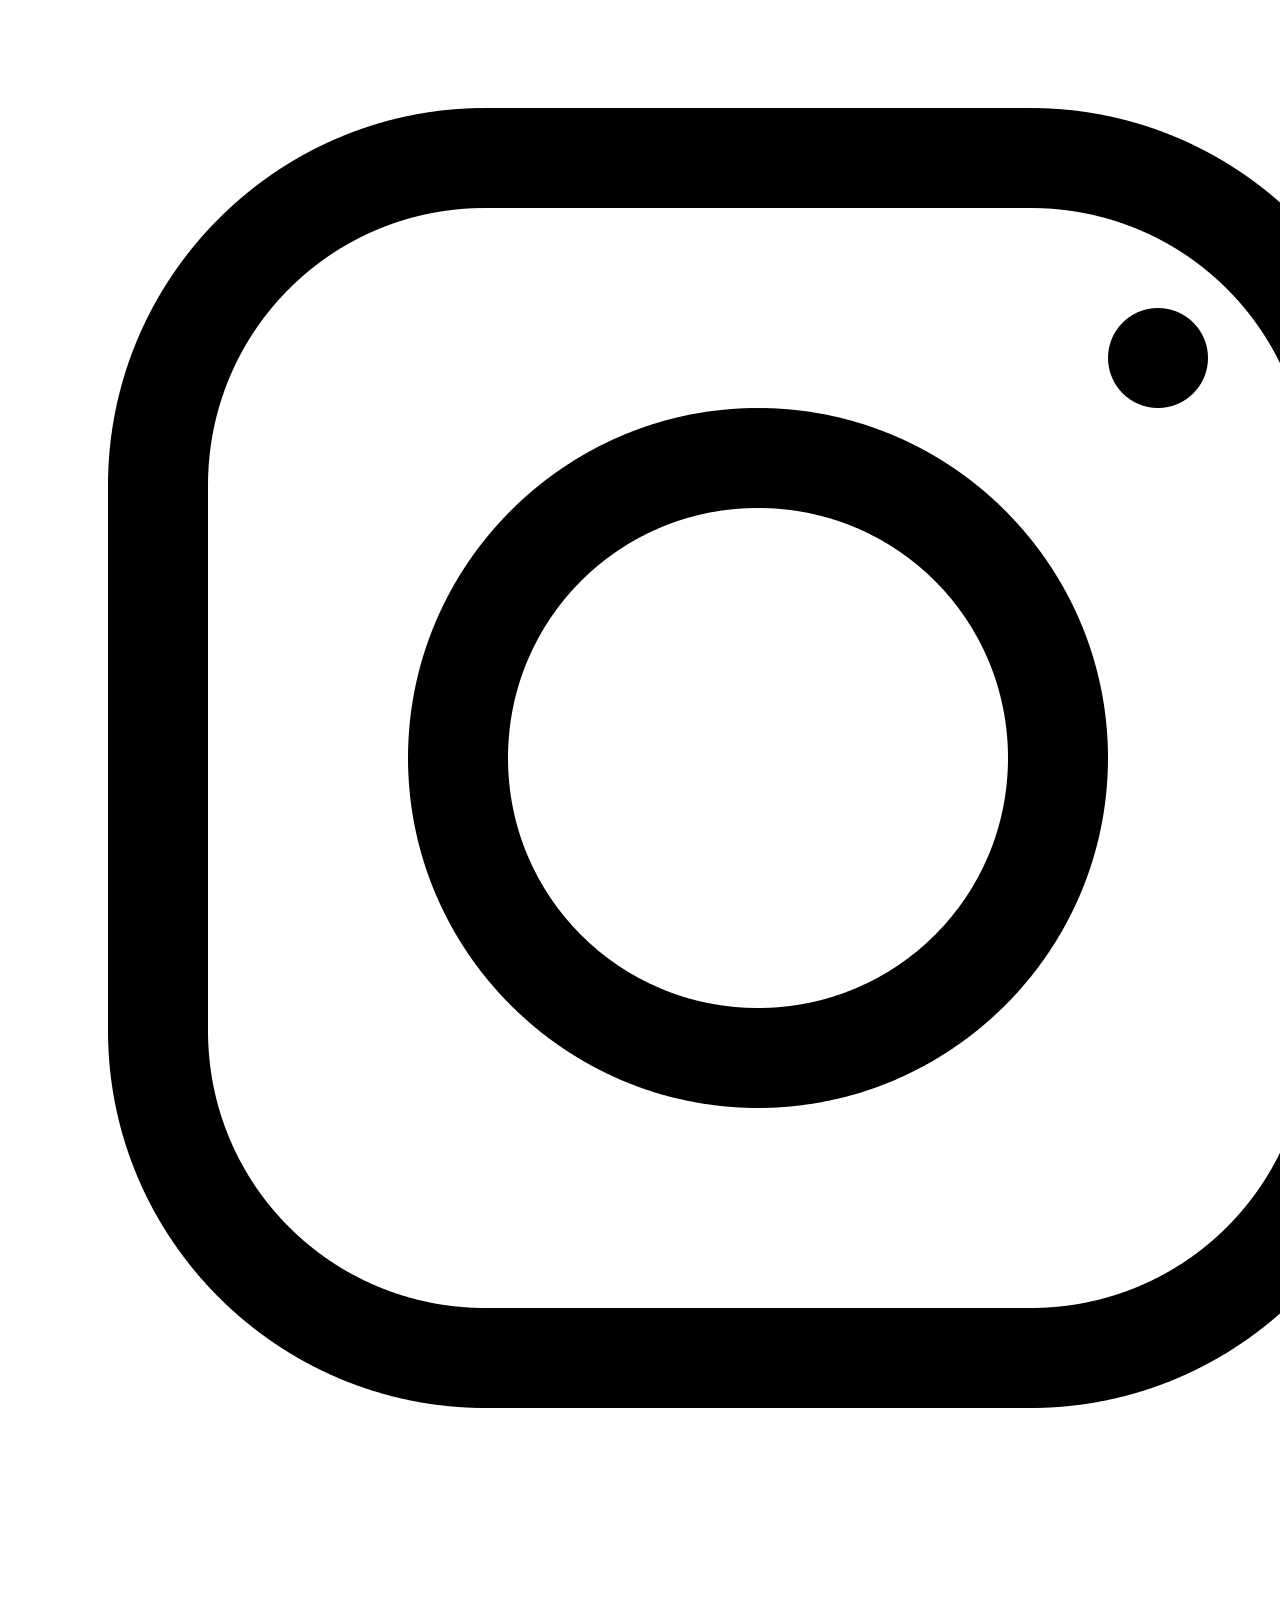
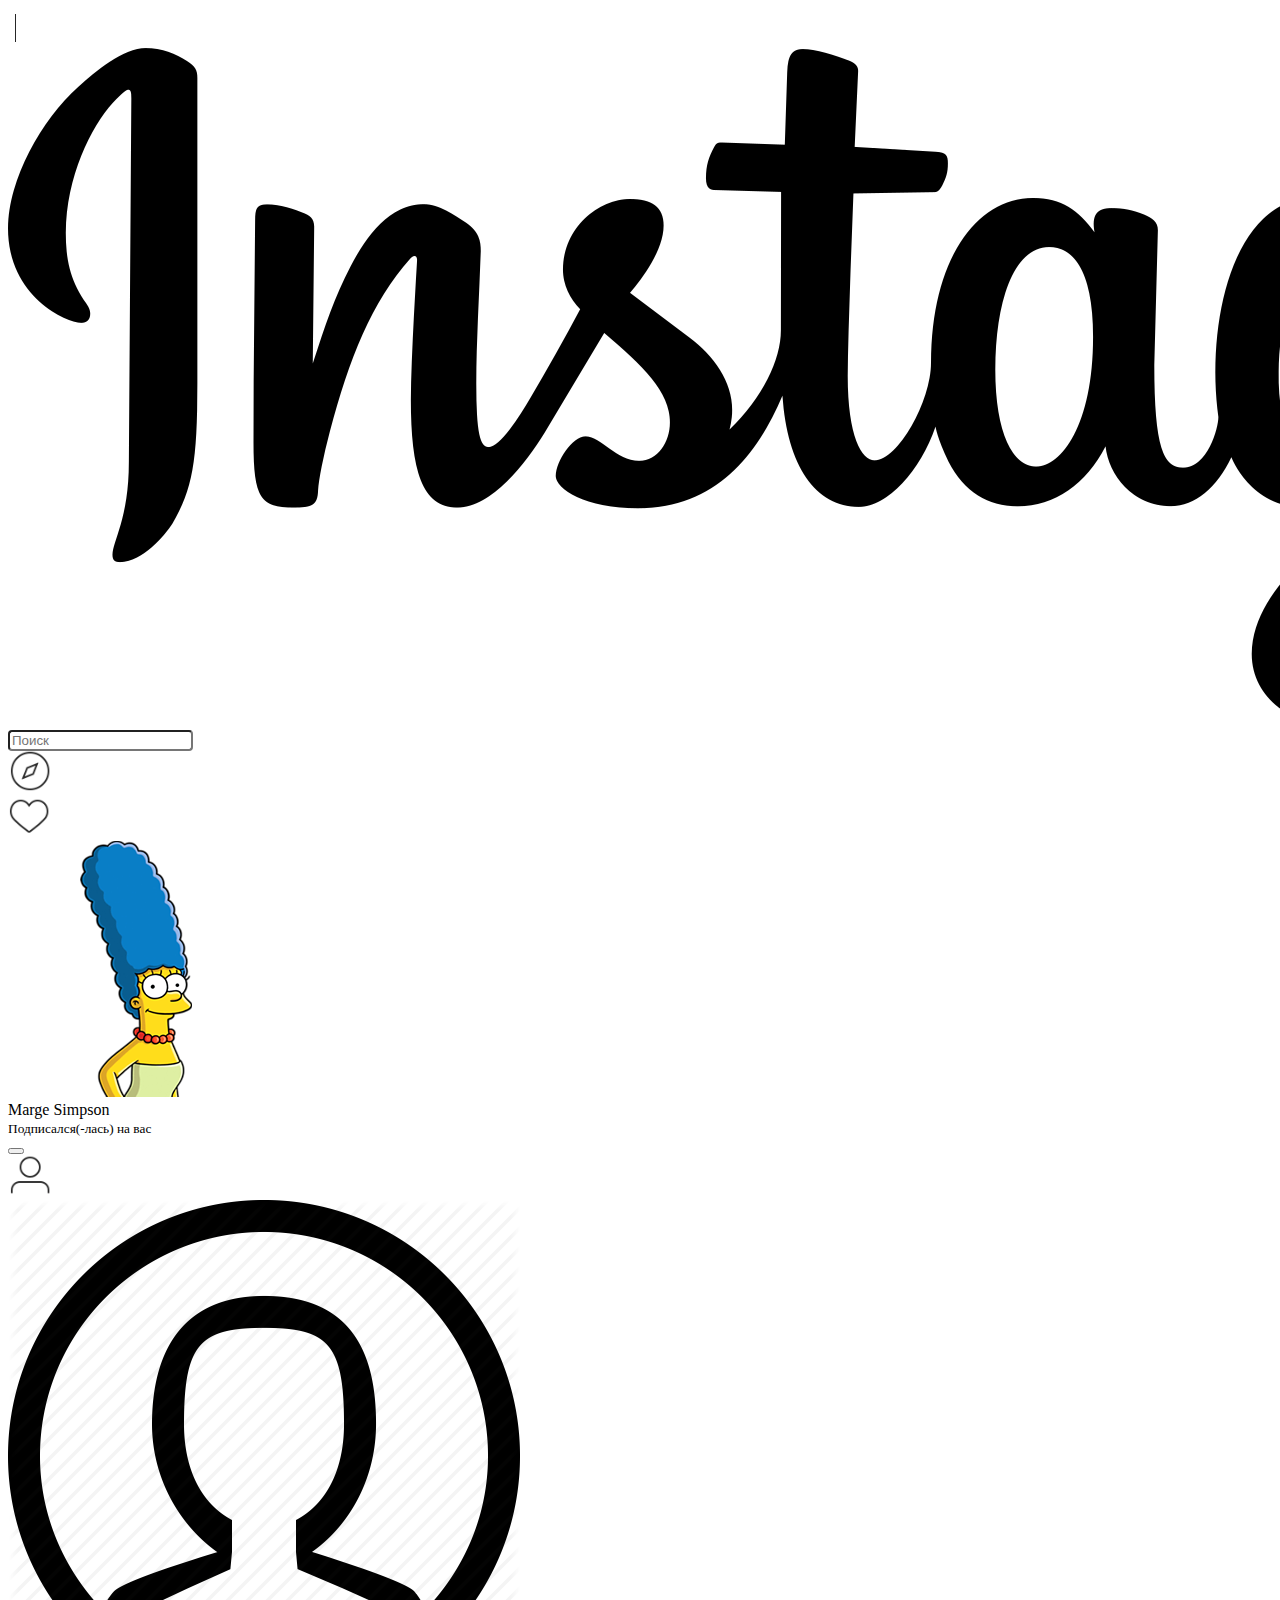
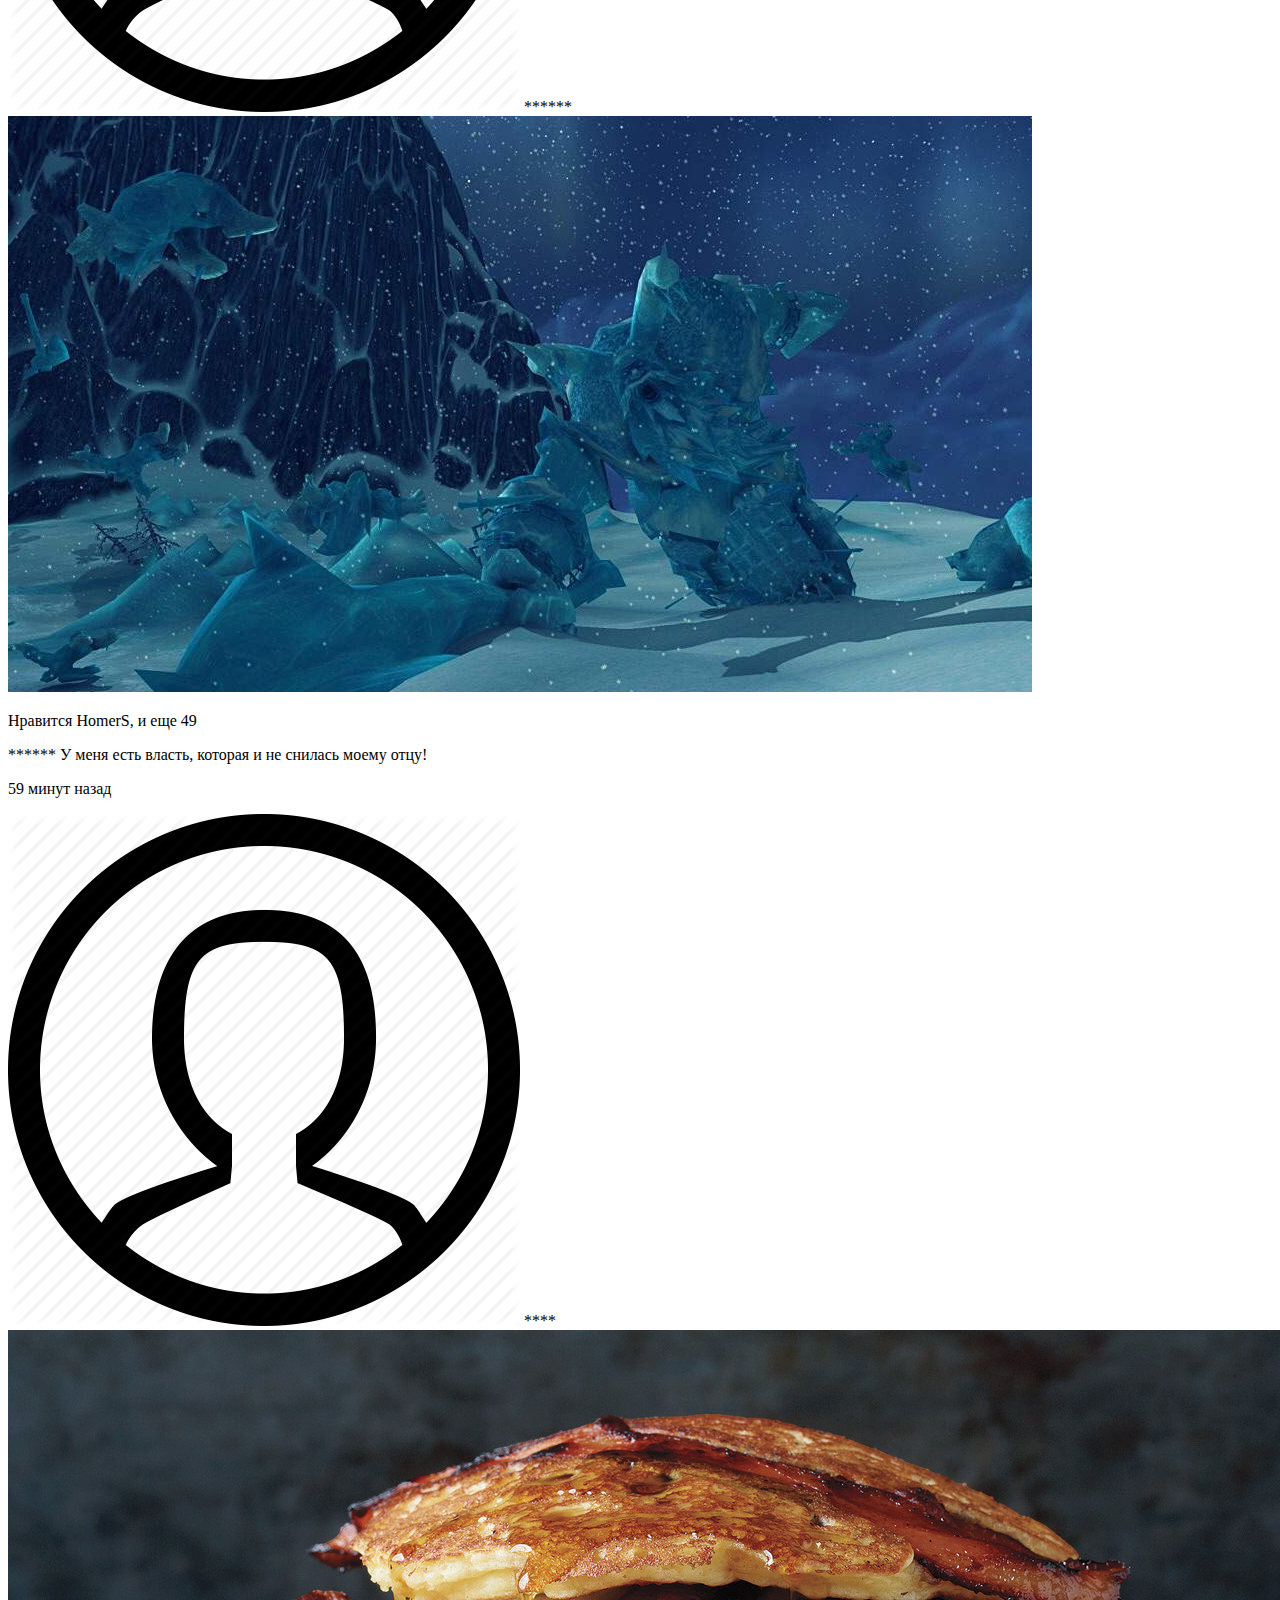
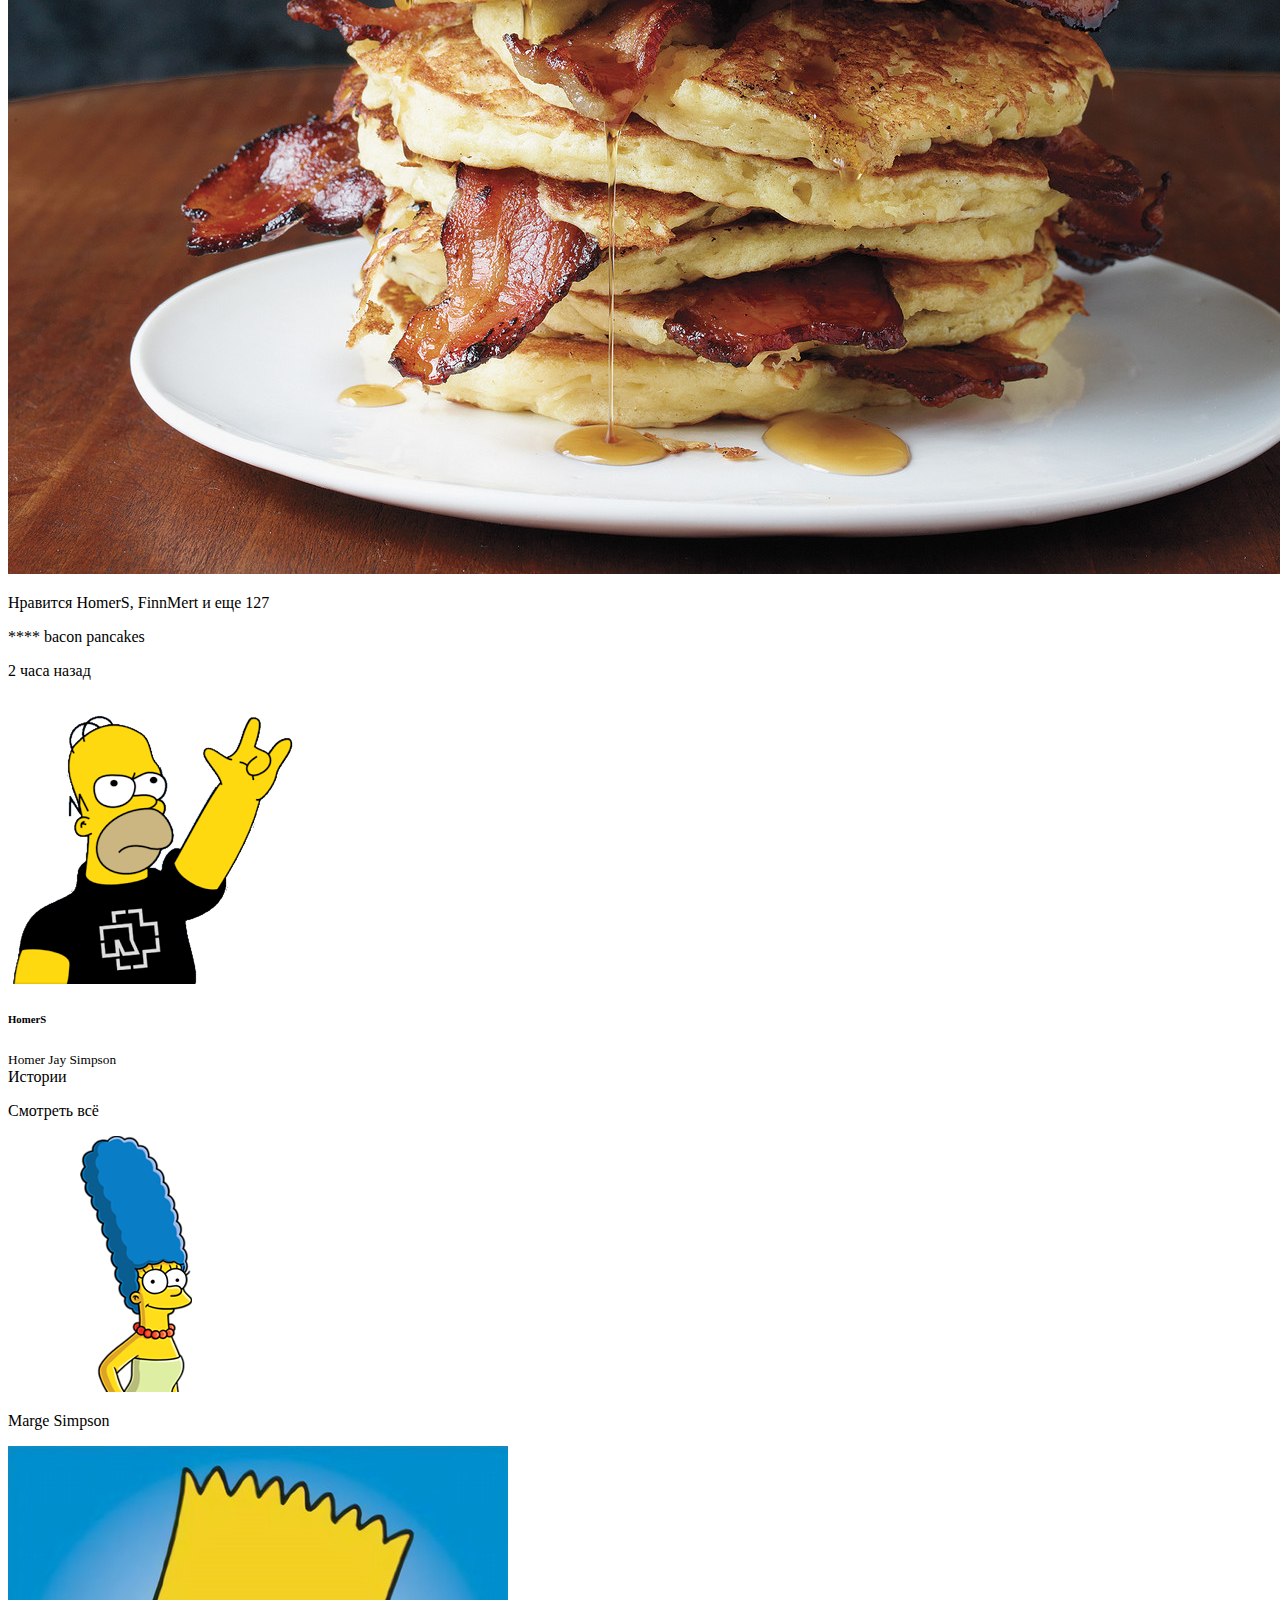
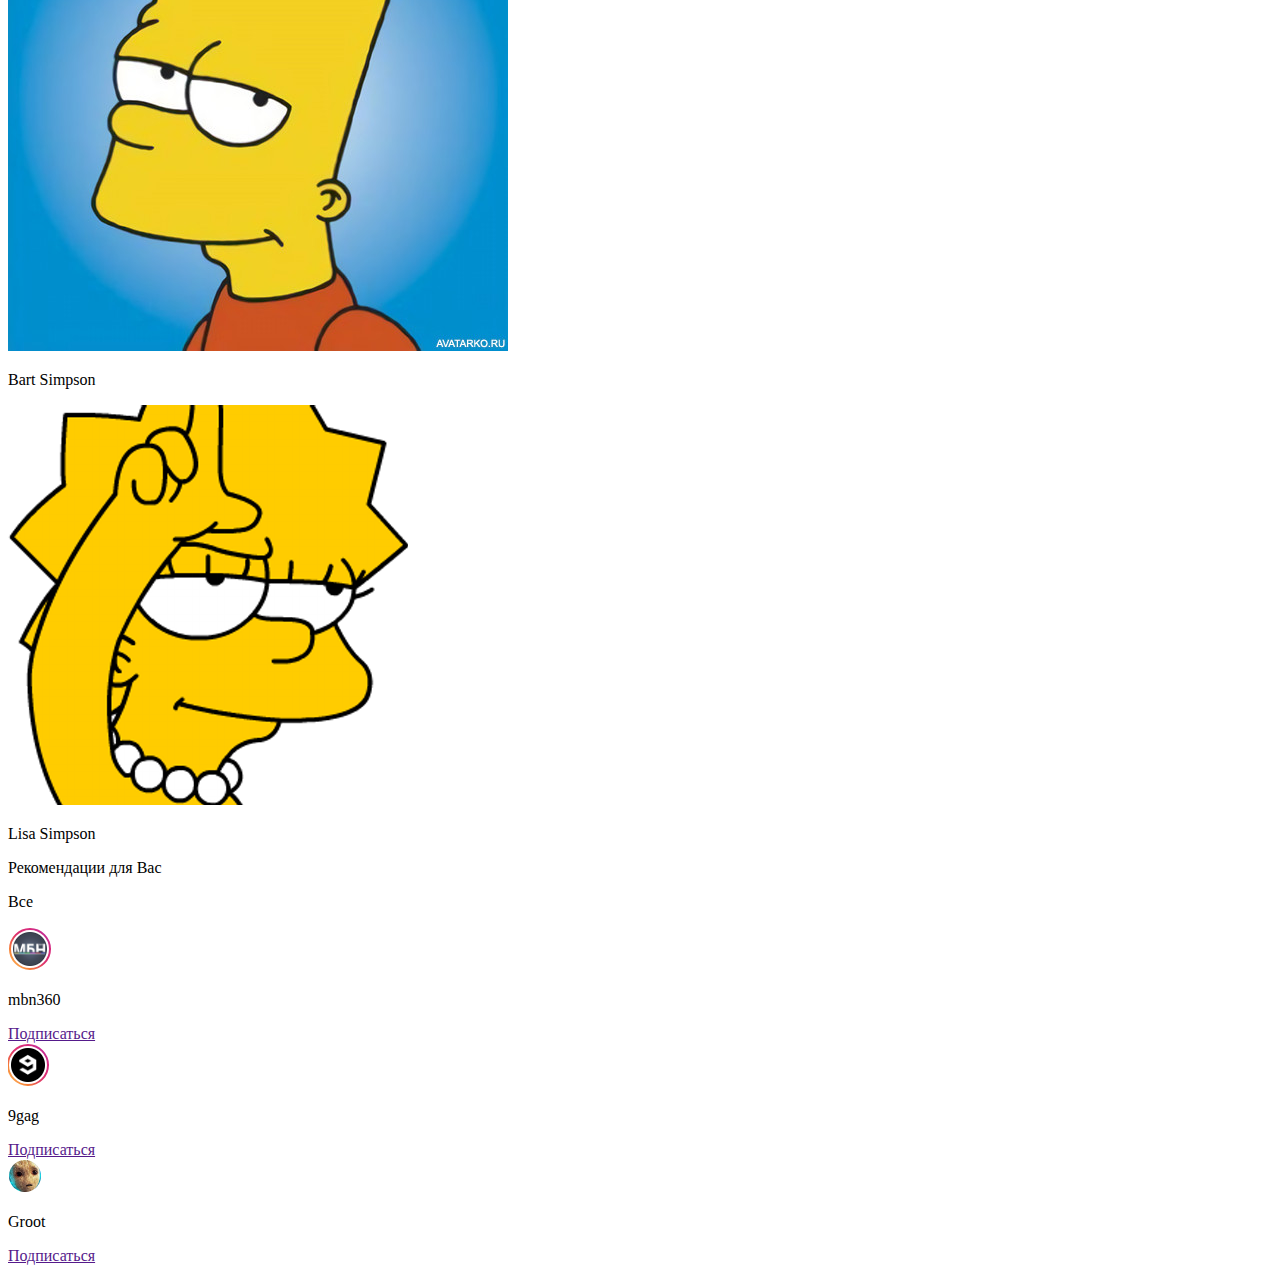
<file: index.html>
<!doctype html>
<html lang="en">
  <head>
    <!-- Required meta tags -->
    <meta charset="utf-8">
    <meta name="viewport" content="width=device-width, initial-scale=1, shrink-to-fit=no">

    <!-- Bootstrap CSS -->
    <link rel="stylesheet" href="https://stackpath.bootstrapcdn.com/bootstrap/4.1.3/css/bootstrap.min.css" integrity="sha384-MCw98/SFnGE8fJT3GXwEOngsV7Zt27NXFoaoApmYm81iuXoPkFOJwJ8ERdknLPMO" crossorigin="anonymous">
    <link rel="stylesheet" type="text/css" href="style.css">

    <link rel="shortcut icon" href="favicon.ico" type="image/x-icon">
    <title></title>
  </head>
  <body class="bg-light">
    <!--хедер-->
    <div class="col-12 px-0 pb-3 pt-3 border-bottom sticky-top bg-white">
      <div class="col-8 mx-auto d-flex px-0">
        <div class="col-4 d-flex px-0">
          <!--лого-->
          <div class="col-1 px-0">
          	<img src="logo.png" class="w-100">
          </div>
          <!--лого (1)-->
          <!--линия-->
          <div class="col-1 px-0 ml-2">
          	<img src="line.png" class="w-50">
          </div>
          <!--линия (1)-->
          <!--название-->
          <div class="col-4 px-0">
          	<img src="logo2.png" class="w-75">
          </div>
          <!--название (1)-->
        </div>
        <div class="col-4 text-center">
          <input type="" name="" placeholder="Поиск" class="bg-light input text-center w-75 border">
        </div>
        <div class="col-4">
          <div class="row">
            <div class="col-6"></div>
            <div class="col-2">
            	<img src="1.png" class="w-100">
            </div>
            <!--dropdown-->
            <div class="col-2 dropdown">
  				<img src="2.png" class="w-100 dropdown-toggle" id="dropdownMenuButton" data-toggle="dropdown" aria-haspopup="true" aria-expanded="false">
  				<div class="dropdown-menu" style="width: 400px;" aria-labelledby="dropdownMenuButton">
    				<div class="row">
    					<div class="col-1 px-0">
    						<img src="marge.png" class="rounded-circle w-100">
    					</div>
    					<div class="col-3">
    						<span>Marge Simpson</span>
    					</div>
    					<div class="col-4">
    						<small>Подписался(-лась) на вас</small>
    					</div>
    					<div class="col-3">
    						<button></button>
    					</div>
    				</div>
  				</div>
			</div>
			<!--dropdown (1)-->
            <div class="col-2">
            	<a href="profile.html">
            		<img src="3.png" class="w-100">
            	</a>
            </div>
          </div>
        </div>
      </div>
    </div>
    <!--хедер (1)-->
    <!--контент-->
    <div class="bg-light">
    <div class="col-8 mx-auto bg-light px-0 d-flex pt-5">
      <div class="col-8 px-0">
        <!--посты-->
        <div class="col-12 bg-white rounded border px-0">
        	<div class="col-2 px-0 mt-3">
        		<img src="icon.png" class="w-25 ml-3">
        		<span>******</span>
        	</div>
        	<div class="px-0 mt-3">
        		<img src="winter.jpg" class="w-100">
        	</div>
        	<div class="ml-3 mt-3 pb-2">
        		<p>Нравится <span class="font-weight-bold">HomerS,  и еще 49</span></p>
        		<p class="font-weight-bold my-0">****** <span class="text-muted font-weight-light">У меня есть власть, которая и не снилась моему отцу!</span></p>
        		<p class="text-muted font-weight-light">59 минут назад</p>
        	</div>
        </div>
        <div class="col-12 bg-white rounded border px-0 mt-5">
        	<div class="col-2 px-0 mt-3">
        		<img src="icon.png" class="w-25 ml-3">
        		<span>****</span>
        	</div>
        	<div class="px-0 mt-3">
        		<img src="pancake.jpg" class="w-100">
        	</div>
        	<div class="ml-3 mt-3 pb-2">
        		<p>Нравится <span class="font-weight-bold">HomerS, FinnMert и еще 127</span></p>
        		<p class="font-weight-bold my-0">**** <span class="text-muted font-weight-light">bacon pancakes</span></p>
        		<p class="text-muted font-weight-light">2 часа назад</p>
        	</div>
        </div>
        <!--посты (1)-->
      </div>
      <!--правая колонка-->
      <div class="col-4 ml-2">
        <!--аватар-->
        <div class="col-12 px-0">
          <div class="row">
            <div class="col-3">
            	<img src="gomer.png" class="w-100 rounded-circle">
            </div>
            <div class="col-9 px-0">
            	<h6 class="my-0">HomerS</h6>
            	<small class="text-muted">Homer Jay Simpson</small>
            </div>
          </div>
        </div>
        <!--аватар (1)-->
        <!--истории-->
        <div class="col-12 bg-white border mt-2 py-3 rounded">
          <div class="row">
            <div class="col-6">
              <span class="text-muted">Истории</span>
            </div>
            <div class="col-6">
              <p>Смотреть всё</p>
            </div>
          </div>
          <div class="row mt-2">
            <div class="col-3">
            	<img src="marge.png" class="w-100 rounded-circle border">
            </div>
            <div class="col-9 px-0 pt-2">
            	<p>Marge Simpson</p>
            </div>
          </div>
          <div class="row mt-3">
            <div class="col-3">
            	<img src="bart.jpg" class="w-100 rounded-circle border">
            </div>
            <div class="col-9 px-0 mt-2">
            	<p>Bart Simpson</p>
            </div>
          </div>
          <div class="row mt-3">
            <div class="col-3">
            	<img src="lisa.png" class="w-100 rounded-circle border">
            </div>
            <div class="col-9 px-0 pt-2">
            	<p>Lisa Simpson</p>
            </div>
          </div>
        </div>
        <!--истории (1)-->
        <!--рекомендации-->
        <div class="col-12 bg-white border mt-2 rounded">
          <div class="row pt-3">
            <div class="col-9">
              <p class="text-muted">Рекомендации для Вас</p>
            </div>
            <div class="col-3">
              <p>Все</p>
            </div>
          </div>
          <div class="row mt-1 ml-1">
          	  <div class="col-2 px-0">
          	  	<img src="mbn.png" class="w-100 rounded-circle">
          	  </div>
          	  <div class="col-10">
          	  	<p class="my-0">mbn360</p>
          	  	<a href="">Подписаться</a>
          	  </div>
          </div>
          <div class="row mt-2 ml-1">
          	  <div class="col-2 px-0">
          	  	<img src="9gag.png" class="w-100 rounded-circle">
          	  </div>
          	  <div class="col-10">
          	  	<p class="my-0">9gag</p>
          	  	<a href="">Подписаться</a>
          	  </div>
          </div>
          <div class="row mt-2 pb-3 ml-1">
          	  <div class="col-2 px-0">
          	  	<img src="groot.png" class="w-100 rounded-circle">
          	  </div>
          	  <div class="col-10">
          	  	<p class="my-0">Groot</p>
          	  	<a href="">Подписаться</a>
          	  </div>
          </div>
        </div>
        <!--рекомендации (1)-->
      </div>
    </div>
    </div>
    <!--контент (1)-->

    <!-- Optional JavaScript -->
    <!-- jQuery first, then Popper.js, then Bootstrap JS -->
    <script src="https://code.jquery.com/jquery-3.3.1.slim.min.js" integrity="sha384-q8i/X+965DzO0rT7abK41JStQIAqVgRVzpbzo5smXKp4YfRvH+8abtTE1Pi6jizo" crossorigin="anonymous"></script>
    <script src="https://cdnjs.cloudflare.com/ajax/libs/popper.js/1.14.3/umd/popper.min.js" integrity="sha384-ZMP7rVo3mIykV+2+9J3UJ46jBk0WLaUAdn689aCwoqbBJiSnjAK/l8WvCWPIPm49" crossorigin="anonymous"></script>
    <script src="https://stackpath.bootstrapcdn.com/bootstrap/4.1.3/js/bootstrap.min.js" integrity="sha384-ChfqqxuZUCnJSK3+MXmPNIyE6ZbWh2IMqE241rYiqJxyMiZ6OW/JmZQ5stwEULTy" crossorigin="anonymous"></script>
  </body>
</html>
</file>
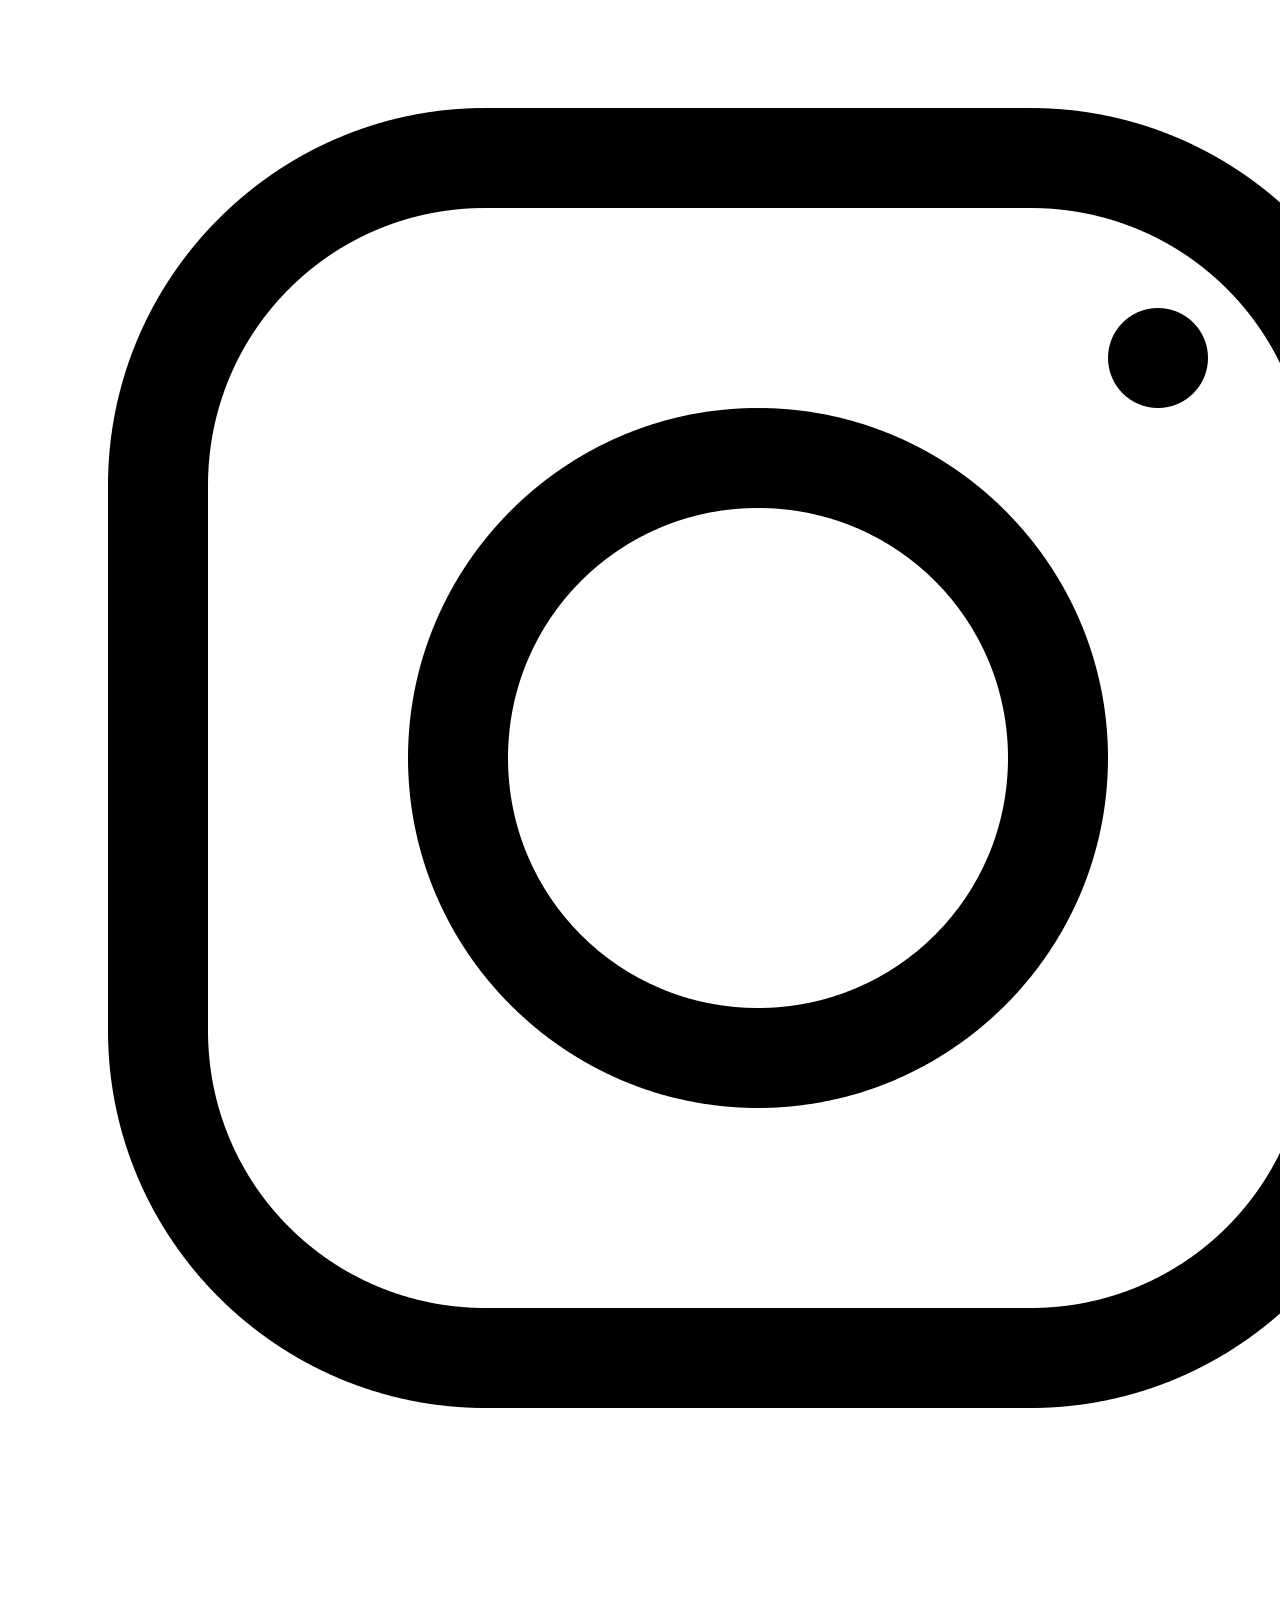
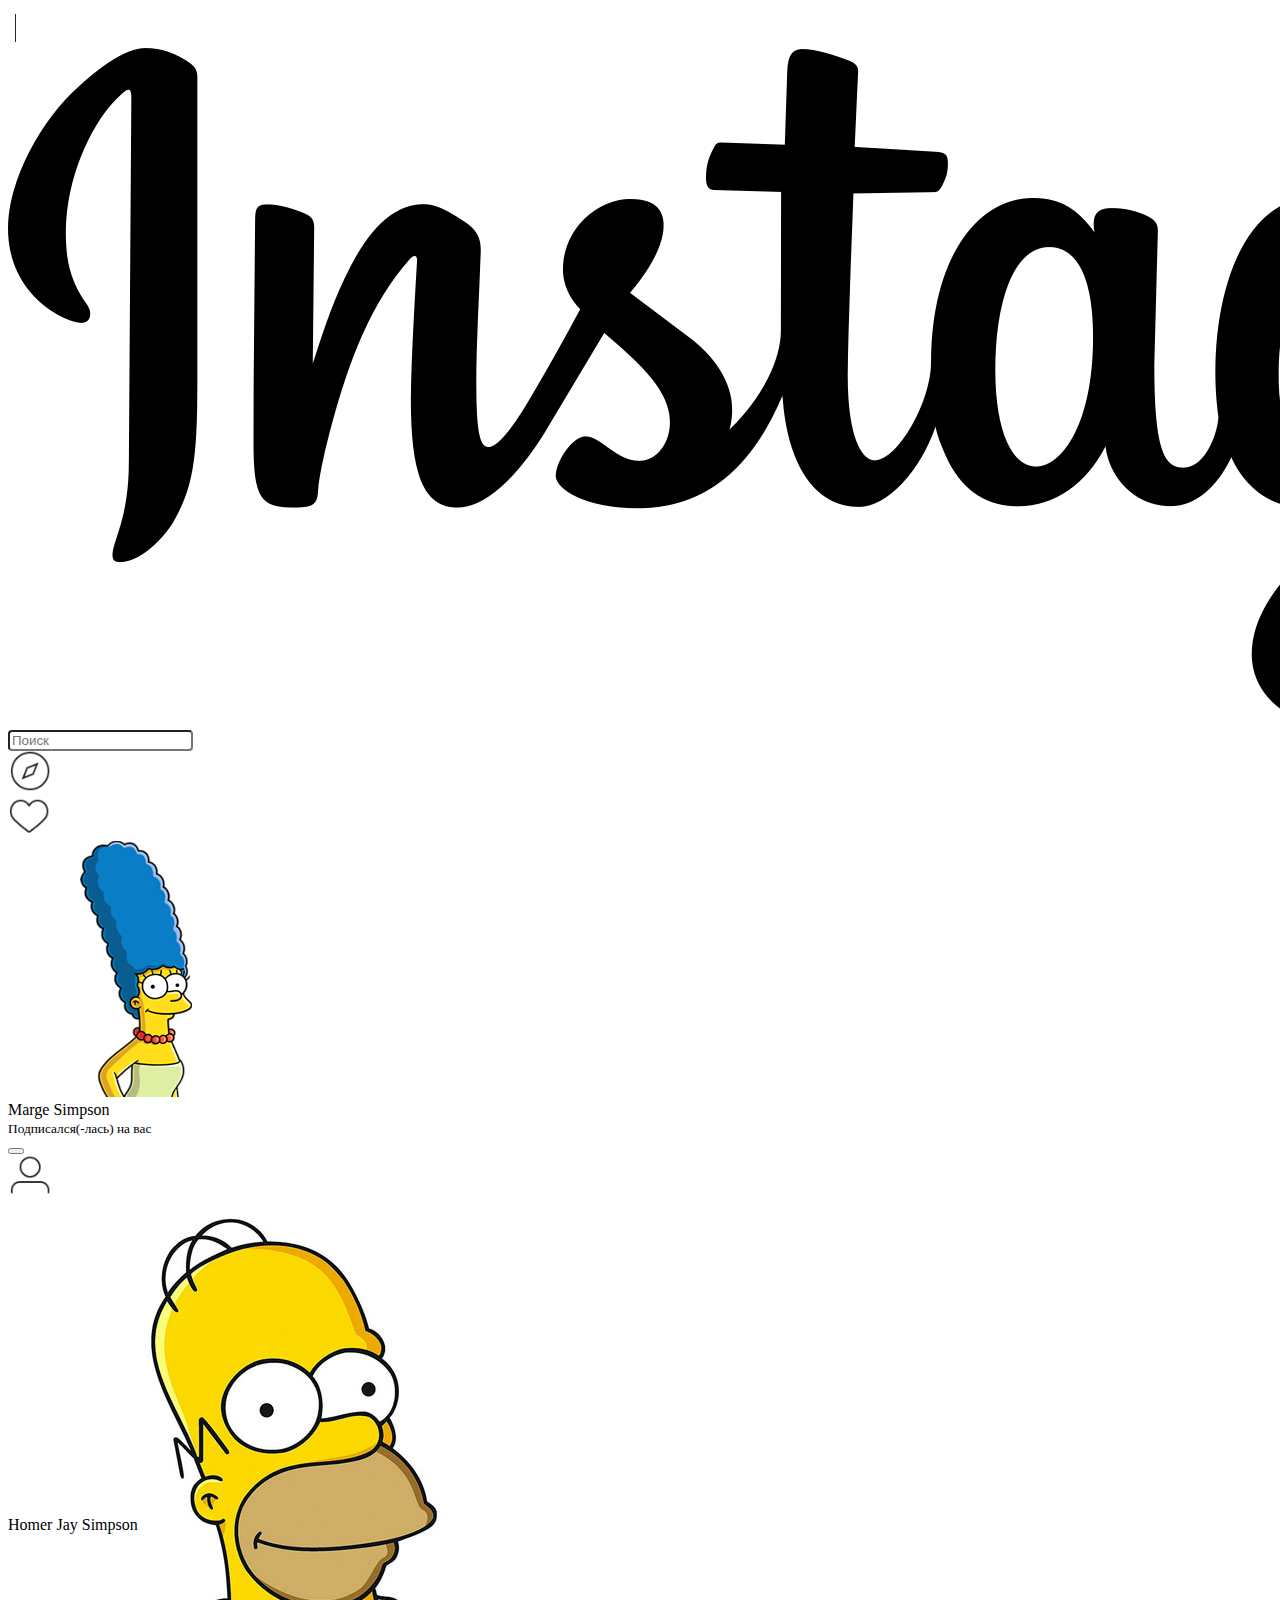
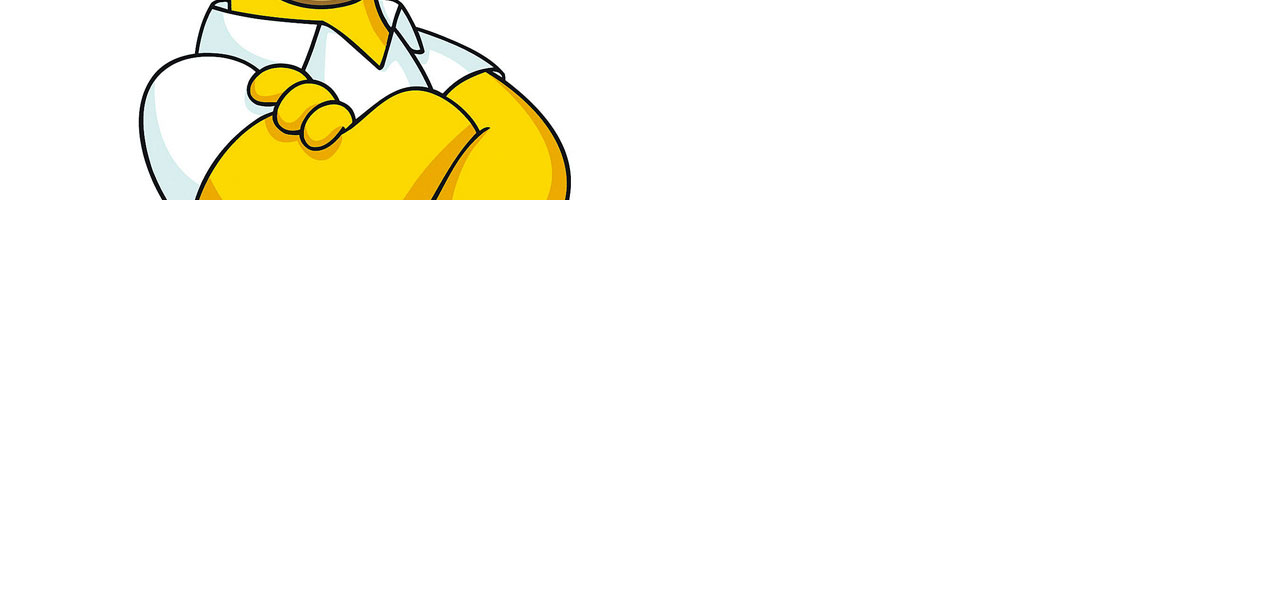
<file: profile.html>
<!DOCTYPE html>
<html lang="en">
  <head>
	<!-- Required meta tags -->
    <meta charset="utf-8">
    <meta name="viewport" content="width=device-width, initial-scale=1, shrink-to-fit=no">

    <!-- Bootstrap CSS -->
    <link rel="stylesheet" href="https://stackpath.bootstrapcdn.com/bootstrap/4.1.3/css/bootstrap.min.css" integrity="sha384-MCw98/SFnGE8fJT3GXwEOngsV7Zt27NXFoaoApmYm81iuXoPkFOJwJ8ERdknLPMO" crossorigin="anonymous">
    <link rel="stylesheet" type="text/css" href="style.css">

    <link rel="shortcut icon" href="favicon.ico" type="image/x-icon">
	<title></title>
  </head>
  <body class="bg-light">
	<!--хедер-->
    <div class="col-12 px-0 pb-3 pt-3 border-bottom sticky-top bg-white">
      <div class="col-8 mx-auto d-flex px-0">
        <div class="col-4 d-flex px-0">
          <!--лого-->
          <div class="col-1 px-0">
          	<img src="logo.png" class="w-100">
          </div>
          <!--лого (1)-->
          <!--линия-->
          <div class="col-1 px-0 ml-2">
          	<img src="line.png" class="w-50">
          </div>
          <!--линия (1)-->
          <!--название-->
          <div class="col-4 px-0">
          	<img src="logo2.png" class="w-75">
          </div>
          <!--название (1)-->
        </div>
        <div class="col-4 text-center">
          <input type="" name="" placeholder="Поиск" class="bg-light input text-center w-75 border">
        </div>
        <div class="col-4">
          <div class="row">
            <div class="col-6"></div>
            <div class="col-2">
            	<img src="1.png" class="w-100">
            </div>
            <!--dropdown-->
            <div class="col-2 dropdown">
  				<img src="2.png" class="w-100 dropdown-toggle" id="dropdownMenuButton" data-toggle="dropdown" aria-haspopup="true" aria-expanded="false">
  				<div class="dropdown-menu" style="width: 400px;" aria-labelledby="dropdownMenuButton">
    				<div class="row">
    					<div class="col-1 px-0">
    						<img src="marge.png" class="rounded-circle w-100">
    					</div>
    					<div class="col-3">
    						<span>Marge Simpson</span>
    					</div>
    					<div class="col-4">
    						<small>Подписался(-лась) на вас</small>
    					</div>
    					<div class="col-3">
    						<button></button>
    					</div>
    				</div>
  				</div>
			</div>
			<!--dropdown (1)-->
            <div class="col-2">
            	<a href="profile.html">
            		<img src="3.png" class="w-100">
            	</a>
            </div>
          </div>
        </div>
      </div>
    </div>
    <!--хедер (1)-->
    <!--тело сайта-->
    <div class="bg-light">
     	<div class="col-8 mx-auto bg-success" style="height: 1000px;">
    		<!--профиль-->
    			<div class="col-12 mx-auto bg-danger" style="height: 400px;">
    				<div class="row">
    					<div class="col-3 bg-primary border px-0" style="height: 200px;">
    						<img src="homer.jpg" class="w-75 rounded-circle">
    					</div>
    					<div class="col-9 bg-primary border px-0" style="height: 200px;">
    						<!--редактирование профиля-->
    						<div class="bg-warning mx-auto border" style="height: 50px;">
    							<div class="row">
    								<div class="col-2 bg-dark border" style="height: 50px;"></div>
    								<div class="col-4 bg-dark border" style="height: 50px;"></div>
    								<div class="col-3 bg-dark border" style="height: 50px;"></div>
    							</div>
    						</div>
    						<!--редактирование профиля (1)-->
    						<!--количество-->
    						<div class="bg-warning mx-auto border" style="height: 50px;">
    							<div class="row">
    								<div class="col-3 bg-dark border" style="height: 50px;"></div>
    								<div class="col-3 bg-dark border" style="height: 50px;"></div>
    								<div class="col-3 bg-dark border" style="height: 50px;"></div>
    							</div>
    						</div>
    						<!--количество (1)-->
    						<!--homer jay simpson-->
    						<div class="bg-warning mx-auto border" style="height: 50px;">
    							<p class="font-weight-bold">Homer Jay Simpson</p>
    						</div>
    						<!--homer jay simpson (1)-->

    					</div>
    				</div>
    			</div>
    		<!--профиль (1)-->
    	</div>
    </div>
    <!--тело сайта (1)-->


    <!-- Optional JavaScript -->
    <!-- jQuery first, then Popper.js, then Bootstrap JS -->
    <script src="https://code.jquery.com/jquery-3.3.1.slim.min.js" integrity="sha384-q8i/X+965DzO0rT7abK41JStQIAqVgRVzpbzo5smXKp4YfRvH+8abtTE1Pi6jizo" crossorigin="anonymous"></script>
    <script src="https://cdnjs.cloudflare.com/ajax/libs/popper.js/1.14.3/umd/popper.min.js" integrity="sha384-ZMP7rVo3mIykV+2+9J3UJ46jBk0WLaUAdn689aCwoqbBJiSnjAK/l8WvCWPIPm49" crossorigin="anonymous"></script>
    <script src="https://stackpath.bootstrapcdn.com/bootstrap/4.1.3/js/bootstrap.min.js" integrity="sha384-ChfqqxuZUCnJSK3+MXmPNIyE6ZbWh2IMqE241rYiqJxyMiZ6OW/JmZQ5stwEULTy" crossorigin="anonymous"></script>
</body>
</html>
</file>
<file: style.css>
.input {
	border-radius: 4px;
}
</file>
